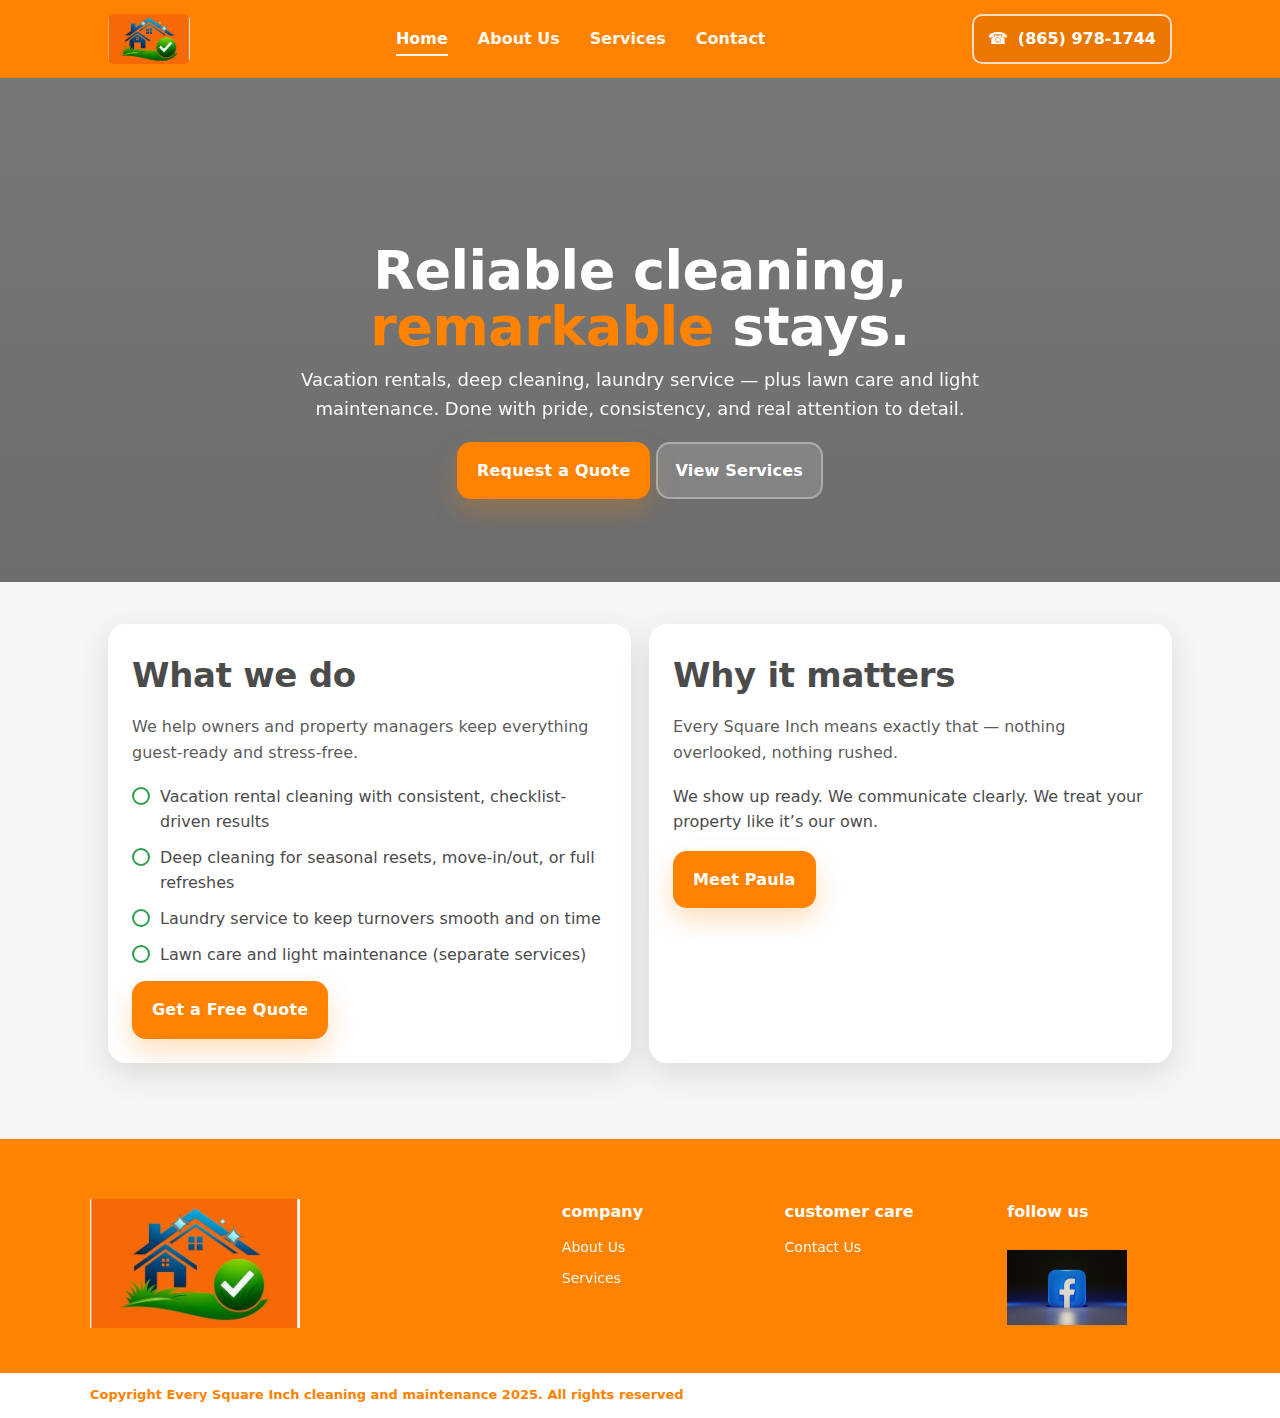
<file: index.html>
<!doctype html>
<html lang="en">
<head>
  <meta charset="UTF-8" />
  <meta name="viewport" content="width=device-width, initial-scale=1.0" />
  <title>Every Square Inch Property Care</title>

  <link rel="stylesheet" href="styles.css" />
</head>

<body>

  <!-- Shared Header -->
  <div id="site-header-slot"></div>

  <!-- HERO -->
  <section class="hero">
    <div class="hero-overlay"></div>

    <div class="hero-content reveal">
      <h1>
        Reliable cleaning,
        <span class="accent">remarkable</span> stays.
      </h1>

      <p>
        Vacation rentals, deep cleaning, laundry service —
        plus lawn care and light maintenance.
        Done with pride, consistency, and real attention to detail.
      </p>

      <div class="hero-actions">
        <a class="btn btn-primary" href="contact.html">Request a Quote</a>
        <a class="btn btn-ghost" href="services.html">View Services</a>
      </div>
    </div>
  </section>

  <!-- MAIN CONTENT -->
  <main class="section">
    <div class="container">

      <div class="grid grid-2">

        <!-- LEFT CARD -->
        <div class="card reveal">
          <h2 class="section-title">What we do</h2>
          <p class="section-sub">
            We help owners and property managers keep everything
            guest-ready and stress-free.
          </p>

          <ul class="checklist">
            <li>
              <span class="check-dot"></span>
              <span>Vacation rental cleaning with consistent, checklist-driven results</span>
            </li>
            <li>
              <span class="check-dot"></span>
              <span>Deep cleaning for seasonal resets, move-in/out, or full refreshes</span>
            </li>
            <li>
              <span class="check-dot"></span>
              <span>Laundry service to keep turnovers smooth and on time</span>
            </li>
            <li>
              <span class="check-dot"></span>
              <span>Lawn care and light maintenance (separate services)</span>
            </li>
          </ul>

          <a class="btn btn-primary" href="contact.html">Get a Free Quote</a>
        </div>

        <!-- RIGHT CARD -->
        <div class="card reveal">
          <h2 class="section-title">Why it matters</h2>
          <p class="section-sub">
            Every Square Inch means exactly that —
            nothing overlooked, nothing rushed.
          </p>

          <p>
            We show up ready. We communicate clearly.
            We treat your property like it’s our own.
          </p>

          <a class="btn btn-primary" href="about.html">Meet Paula</a>
        </div>

      </div>

    </div>
  </main>

  <!-- Shared Footer -->
  <div id="site-footer-slot"></div>

  <!-- Scripts -->
  <script src="include.js" defer></script>
  <script src="script.js" defer></script>

</body>
</html>
</file>
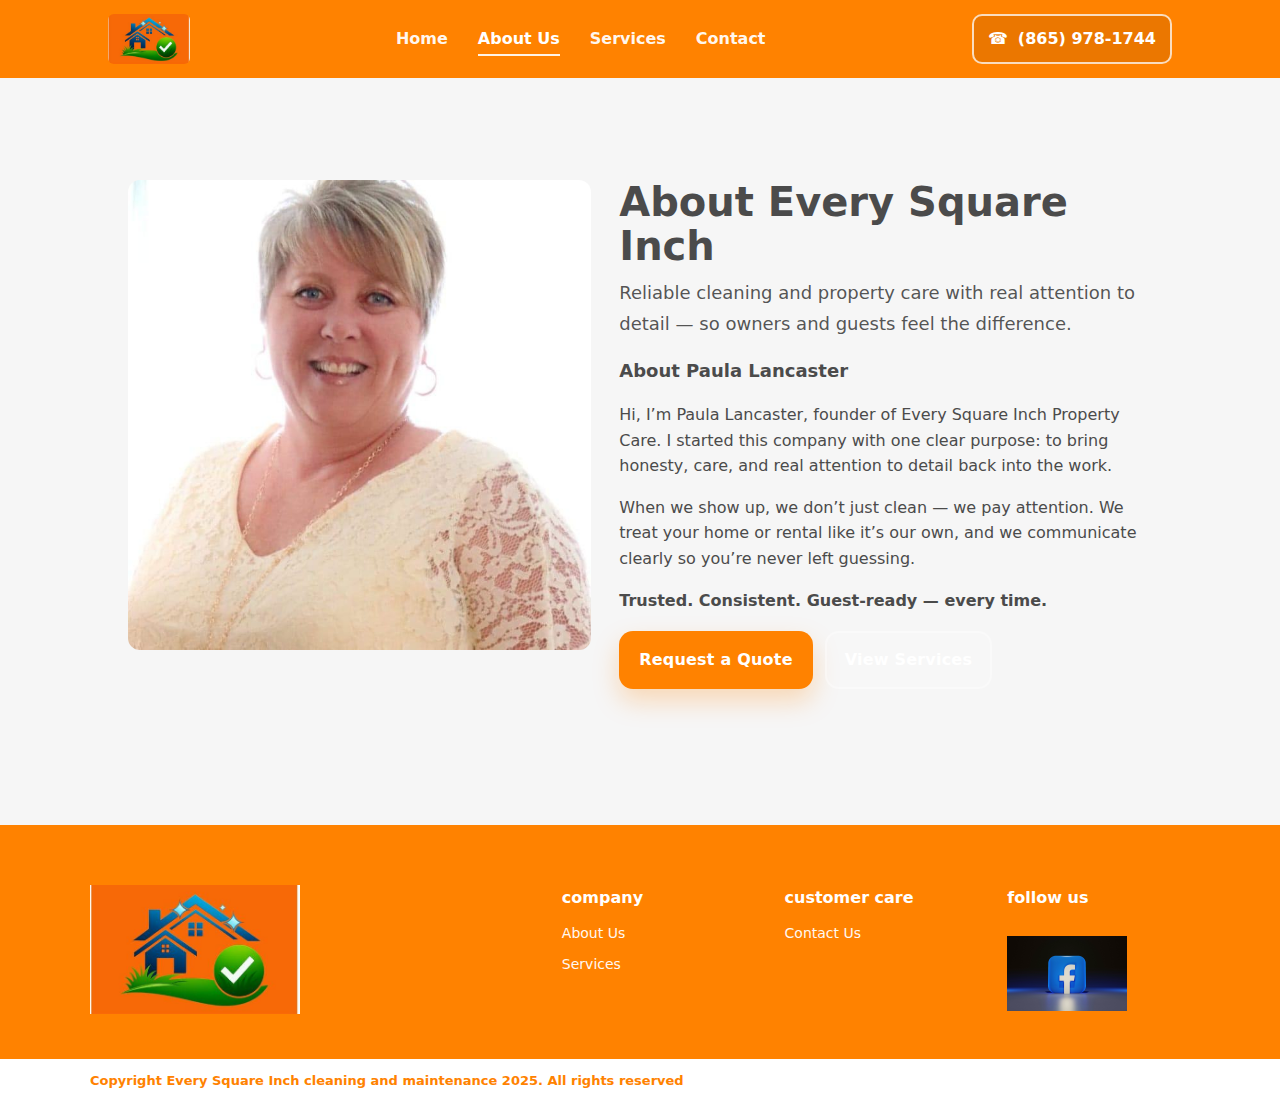
<file: about.html>
<!doctype html>
<html lang="en">
<head>
  <meta charset="UTF-8" />
  <meta name="viewport" content="width=device-width, initial-scale=1.0" />
  <title>About Us | Every Square Inch Property Care</title>
  <link rel="stylesheet" href="styles.css" />
</head>

<body>
  <!-- Injected Header -->
  <div id="site-header-slot"></div>

  <main class="section">
    <div class="container">

      <section class="about-wrap reveal">
        <!-- LEFT: Paula image (NOT a background) -->
        <div class="about-photo">
          <!-- Update the src to whatever Paula image file you actually have -->
          <img src="images/hero.jpg" alt="Paula Lancaster - Every Square Inch Property Care" />
        </div>

        <!-- RIGHT: About text -->
        <div class="about-copy">
          <h1 class="about-title">
            About <span class="accent">Every Square Inch</span>
          </h1>

          <p class="about-sub">
            Reliable cleaning and property care with real attention to detail — so owners and guests feel the difference.
          </p>

          <h2 class="about-h2">About Paula Lancaster</h2>

          <p>
            Hi, I’m Paula Lancaster, founder of Every Square Inch Property Care.
            I started this company with one clear purpose: to bring honesty, care, and real attention to detail back into the work.
          </p>

          <p>
            When we show up, we don’t just clean — we pay attention. We treat your home or rental like it’s our own,
            and we communicate clearly so you’re never left guessing.
          </p>

          <p class="about-signoff">
            Trusted. Consistent. Guest-ready — every time.
          </p>

          <div class="about-actions">
            <a class="btn btn-primary" href="contact.html">Request a Quote</a>
            <a class="btn btn-ghost" href="services.html">View Services</a>
          </div>
        </div>
      </section>

    </div>
  </main>

  <!-- Injected Footer -->
  <div id="site-footer-slot"></div>

  <script src="include.js"></script>
  <script src="script.js"></script>
</body>
</html>
</file>
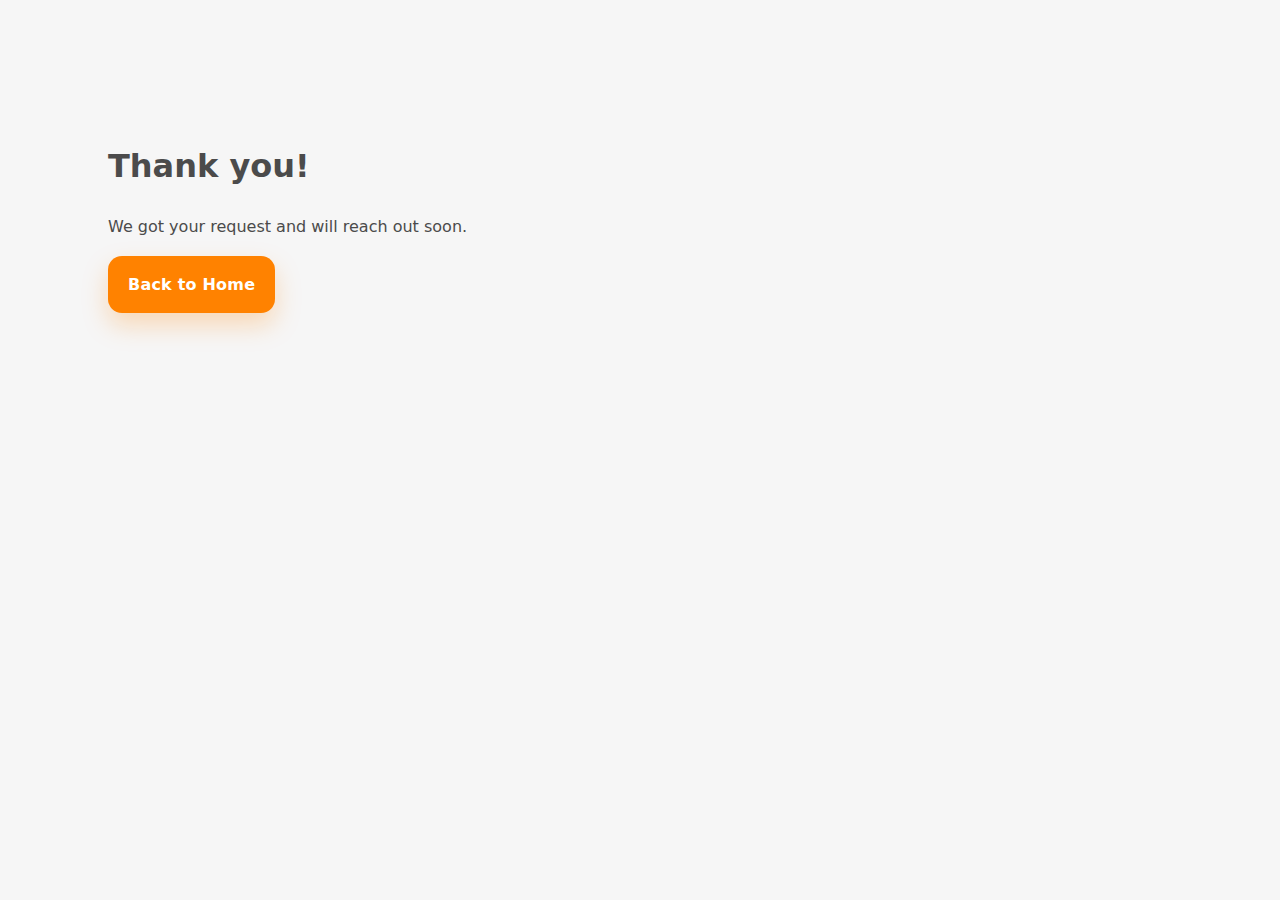
<file: thankyou.html>
<!doctype html>
<html lang="en">
<head>
  <meta charset="UTF-8" />
  <meta name="viewport" content="width=device-width, initial-scale=1.0" />
  <title>Thank You | Every Square Inch Property Care</title>
  <link rel="stylesheet" href="styles.css" />
</head>
<body>
  <div id="site-header"></div>

  <main class="section">
    <div class="container">
      <h1>Thank you!</h1>
      <p>We got your request and will reach out soon.</p>
      <a class="btn btn-primary" href="index.html">Back to Home</a>
    </div>
  </main>

  <div id="site-footer"></div>
  <script src="script.js"></script>
</body>
</html>
</file>
<file: styles.css>
/* ============================================================
  Every Square Inch Property Care — CLEAN STYLESHEET
  Single source of truth. No duplicates. No “mystery overrides.”
  Brand colors:
  - Tennessee Orange: #FF8200
  - White: #FFFFFF
  - Smokey Gray: #4B4B4B (instead of pure black)
============================================================ */

/* -----------------------------
   Reset (tiny but mighty)
----------------------------- */
* { box-sizing: border-box; }
html, body { margin: 0; padding: 0; }
img { max-width: 100%; display: block; }
a { color: inherit; text-decoration: none; }
button, input, select, textarea { font: inherit; }

/* -----------------------------
   Theme tokens
----------------------------- */
:root{
  --orange: #FF8200;
  --white: #FFFFFF;
  --smokey: #4B4B4B;
  --bg: #f6f6f6;
  --card: #ffffff;
  --shadow: 0 10px 30px rgba(75,75,75,0.15);
  --radius: 18px;
  --max: 1100px;

  /* Header height used to offset body padding */
  --header-h: 78px;
}

/* -----------------------------
   Base layout
----------------------------- */
body{
  font-family: system-ui, -apple-system, Segoe UI, Roboto, Arial, sans-serif;
  color: var(--smokey);
  background: var(--bg);
  line-height: 1.6;

  /* IMPORTANT: header is fixed, so body needs breathing room */
  padding-top: var(--header-h);
}

.container{
  width: 100%;
  max-width: var(--max);
  margin: 0 auto;
  padding: 0 18px;
}

/* ============================================================
   HEADER (Injected from header.html)
   - Fixed header so it never scrolls away
   - Shadow on scroll (include.js toggles .is-scrolled)
============================================================ */
#siteHeader.site-header{
  position: fixed;            /* real sticky */
  top: 0;
  left: 0;
  right: 0;
  z-index: 9999;
  background: var(--orange);
  height: var(--header-h);
  display: flex;
  align-items: center;
  transition: box-shadow 180ms ease;
}

#siteHeader.site-header.is-scrolled{
  box-shadow: 0 6px 18px rgba(75,75,75,0.22);
}

#siteHeader .header-inner{
  width: 100%;
  max-width: var(--max);
  margin: 0 auto;
  padding: 10px 18px;
  display: flex;
  align-items: center;
  justify-content: space-between;
  gap: 16px;
}

/* Logo */
#siteHeader .brand{
  display: inline-flex;
  align-items: center;
}

#siteHeader .brand-logo{
  height: 50px;
  width: auto;
  border-radius: 6px;
}

/* Desktop nav */
#siteHeader .site-nav{
  display: flex;
  align-items: center;
  gap: 18px;
}

#siteHeader .nav-link{
  color: rgba(255,255,255,0.95);
  font-weight: 700;
  padding: 10px 6px;
  position: relative;
}

/* Hover underline */
#siteHeader .nav-link::after{
  content: "";
  position: absolute;
  left: 6px;
  right: 6px;
  bottom: 6px;
  height: 2px;
  background: rgba(255,255,255,0.9);
  transform: scaleX(0);
  transform-origin: left;
  transition: transform 160ms ease;
}
#siteHeader .nav-link:hover::after{ transform: scaleX(1); }

/* Active page */
#siteHeader .nav-link.is-active{
  color: var(--white);
}
#siteHeader .nav-link.is-active::after{
  transform: scaleX(1);
}

/* Phone button (desktop only per your earlier note) */
#siteHeader .header-phone{
  display: inline-flex;
  align-items: center;
  gap: 10px;
  color: var(--white);
  font-weight: 800;
  border: 2px solid rgba(255,255,255,0.75);
  padding: 10px 14px;
  border-radius: 10px;
  background: rgba(0,0,0,0.08);
  white-space: nowrap;
}
#siteHeader .header-phone:hover{
  background: rgba(0,0,0,0.14);
}

/* Hamburger */
#siteHeader .menu-btn{
  display: none;
  border: 2px solid rgba(255,255,255,0.75);
  background: rgba(0,0,0,0.08);
  border-radius: 10px;
  padding: 10px 12px;
  cursor: pointer;
}
#siteHeader .menu-bars{
  display: block;
  width: 22px;
  height: 2px;
  background: #fff;
  position: relative;
}
#siteHeader .menu-bars::before,
#siteHeader .menu-bars::after{
  content: "";
  position: absolute;
  left: 0;
  width: 22px;
  height: 2px;
  background: #fff;
}
#siteHeader .menu-bars::before{ top: -7px; }
#siteHeader .menu-bars::after { top:  7px; }

/* Mobile menu panel */
#siteHeader .mobile-menu{
  background: var(--orange);
  border-top: 1px solid rgba(255,255,255,0.35);
  padding: 10px 18px 16px;
}
#siteHeader .mobile-link{
  display: block;
  padding: 12px 6px;
  color: rgba(255,255,255,0.95);
  font-weight: 800;
}
#siteHeader .mobile-link.is-active{
  text-decoration: underline;
}

/* Responsive header */
@media (max-width: 820px){
  #siteHeader .site-nav{ display:none; }
  #siteHeader .header-phone{ display:none; }
  #siteHeader .menu-btn{ display:inline-flex; align-items:center; }
  #siteHeader .brand-logo{ height: 46px; }
}

/* ============================================================
   HERO
============================================================ */
.hero{
  position: relative;
  min-height: 56vh;
  display: grid;
  place-items: center;
  color: var(--white);
  overflow: hidden;
}
.hero::before{
  content: "";
  position: absolute;
  inset: 0;
  background-size: cover;
  background-position: center;
  filter: saturate(1.05);
  transform: scale(1.02);
}
.hero::after{
  content: "";
  position: absolute;
  inset: 0;
  background: linear-gradient(
    180deg,
    rgba(75,75,75,0.74),
    rgba(75,75,75,0.80)
  );
}
.hero-content{
  position: relative;
  z-index: 2;
  text-align: center;
  padding: 42px 16px;
  max-width: 860px;
}
.hero h1{
  margin: 0 0 10px;
  font-size: clamp(34px, 4.4vw, 54px);
  line-height: 1.05;
  letter-spacing: -0.5px;
}
.hero .accent{ color: var(--orange); }
.hero p{
  margin: 0 auto 18px;
  font-size: clamp(16px, 2vw, 18px);
  opacity: 0.96;
  max-width: 740px;
}
/* ================================
   ABOUT PAGE LAYOUT FIX
================================ */

.about-wrap {
  max-width: 1100px;
  margin: 0 auto;
  padding: 60px 20px;
}

.about-grid {
  display: grid;
  grid-template-columns: 1fr 1fr;
  gap: 48px;
  align-items: center;
}

/* Text column */
.about-content h1 {
  margin-top: 0;
}

/* Image column */
.about-image img {
  width: 100%;
  height: auto;
  border-radius: 10px;
}

/* Mobile fallback */
@media (max-width: 900px) {
  .about-grid {
    grid-template-columns: 1fr;
  }
}


/* ============================================================
   Buttons / Sections / Cards / Grids
============================================================ */
.section{ padding: 42px 0; }

.card{
  background: var(--card);
  border-radius: var(--radius);
  box-shadow: var(--shadow);
  padding: 24px;
}

.section-title{
  font-size: clamp(24px, 3vw, 34px);
  margin: 0 0 12px;
  letter-spacing: -0.3px;
}
.section-sub{
  margin: 0 0 18px;
  color: rgba(75,75,75,0.92);
}

.grid{ display:grid; gap:18px; }
.grid-2{ grid-template-columns: repeat(2, minmax(0, 1fr)); }
.grid-3{ grid-template-columns: repeat(3, minmax(0, 1fr)); }

@media (max-width: 900px){
  .grid-3{ grid-template-columns: 1fr; }
  .grid-2{ grid-template-columns: 1fr; }
}

.btn{
  display: inline-flex;
  align-items: center;
  justify-content: center;
  padding: 14px 18px;
  border-radius: 14px;
  font-weight: 900;
  letter-spacing: 0.2px;
  border: 2px solid transparent;
  cursor: pointer;
  transition: transform 120ms ease, box-shadow 120ms ease, background 120ms ease;
}
.btn-primary,
button.btn-primary{
  background: var(--orange);
  color: var(--white);
  box-shadow: 0 12px 26px rgba(255,130,0,0.26);
}
.btn-primary:hover{ transform: translateY(-1px); }
.btn-ghost{
  background: rgba(255,255,255,0.14);
  color: var(--white);
  border-color: rgba(255,255,255,0.32);
}
.btn-ghost:hover{ background: rgba(255,255,255,0.20); }

/* Services card bits */
.service-card{ overflow:hidden; padding:0; }
.service-media{ height:190px; background:#ddd; }
.service-media img{ width:100%; height:100%; object-fit:cover; }
.service-body{ padding:18px; }
.service-body h3{ margin:0 0 8px; font-size:20px; }
.service-body p{ margin:0 0 12px; color: rgba(75,75,75,0.92); }

/* Checklist dots */
.checklist{
  list-style:none;
  padding:0;
  margin:0 0 14px;
  display:grid;
  gap:10px;
}
.checklist li{
  display:flex;
  gap:10px;
  align-items:flex-start;
}
.check-dot{
  width:18px;
  height:18px;
  border-radius:999px;
  border:2px solid #2e9f4a;
  margin-top:3px;
  flex: 0 0 auto;
}

/* ============================================================
   CONTACT PAGE (Form + Map side-by-side)
============================================================ */
.page-wrap{ padding: 28px 16px; }

.contact-wrap{
  display:flex;
  justify-content:center;
}

.contact-card{
  width: 100%;
  max-width: 980px;
  border: 2px solid rgba(75,75,75,0.22);
  border-radius: 10px;
  background: rgba(255,255,255,0.92);
  overflow:hidden;
  box-shadow: var(--shadow);
}

.contact-grid{
  display:flex;
  gap: 22px;
  padding: 18px;
  align-items:flex-start;
}

.contact-form{ flex: 1 1 58%; min-width: 340px; }
.contact-side{ flex: 1 1 42%; min-width: 320px; }

.contact-sub{
  margin-top: 6px;
  margin-bottom: 14px;
  line-height: 1.45;
}

/* Form fields */
.quote-form .form-row{
  display:flex;
  flex-direction:column;
  gap:6px;
  margin-bottom:10px;
}

.form-two{
  display:flex;
  gap:12px;
}
.form-two .form-row{ flex:1; }

/* Orange typing + orange focus (Paula-style, Hoyt-approved-ish) */
.quote-form input,
.quote-form select,
.quote-form textarea{
  padding: 10px 12px;
  border: 1px solid rgba(75,75,75,0.25);
  border-radius: 8px;
  font-size: 14px;
  color: var(--orange);
  background: rgba(255,255,255,0.95);
}

.quote-form input::placeholder,
.quote-form textarea::placeholder{
  color: rgba(75,75,75,0.45);
}

.quote-form input:focus,
.quote-form select:focus,
.quote-form textarea:focus{
  outline:none;
  border-color: var(--orange);
  box-shadow: 0 0 0 3px rgba(255,130,0,0.22);
}

/* Checkboxes: make them orange everywhere */
.quote-form input[type="checkbox"]{
  accent-color: var(--orange);
}

/* Services checkbox layout */
.service-checks{
  display:grid;
  grid-template-columns: repeat(auto-fit, minmax(220px, 1fr));
  gap:10px;
  margin-top: 8px;
}
.service-checks label{
  display:flex;
  align-items:center;
  gap:10px;
  cursor:pointer;
  font-size: 15px;
}

/* Map panel */
.map-box{
  width:100%;
  border: 2px solid rgba(75,75,75,0.18);
  border-radius: 10px;
  overflow:hidden;
  background: var(--white);
}
.map-box iframe{
  width:100%;
  height: 280px;
  border:0;
  display:block;
}

.contact-details{
  margin-top: 12px;
  line-height: 1.5;
}

/* Mobile stack */
@media (max-width: 860px){
  .contact-grid{ flex-direction:column; }
  .contact-form, .contact-side{ min-width: 0; }
  .map-box iframe{ height: 240px; }
}


/* ============================================================
   FOOTER (Injected from footer.html)
   NOTE: You said no phone number in footer — keep footer clean.
============================================================ */
/* ============================================================
   FOOTER (Matches your footer.html structure)
============================================================ */
.site-footer{
  background: var(--orange);
  color: var(--white);
  padding: 60px 0 0;
  margin-top: 34px;
}

/* Outer layout */
.site-footer .footer-inner{
  width: min(1100px, 92%);
  margin: 0 auto;
  display: grid;
  grid-template-columns: 1.1fr 1.6fr;
  gap: 40px;
  align-items: start;
}

/* Left brand/logo */
.site-footer .footer-brand{
  display: flex;
  align-items: center;
  justify-content: flex-start;
}

.site-footer .footer-brand .brand{
  display: inline-flex;
  align-items: center;
}

.site-footer .footer-brand .footer-logo{
  width: 210px;
  max-width: 100%;
  height: auto;
  display: block;
}

/* Right columns */
.site-footer .footer-cols{
  display: grid;
  grid-template-columns: 1fr 1fr 1fr;
  gap: 40px;
  align-items: start;
}

.site-footer .footer-col h4{
  margin: 0 0 12px;
  color: var(--white);
  font-size: 16px;
  font-weight: 800;
  text-transform: lowercase; /* matches screenshot vibe */
}

.site-footer .footer-col a{
  display: block;
  color: var(--white);
  margin: 8px 0;
  font-size: 14px;
  opacity: 0.95;
}

.site-footer .footer-col a:hover{
  text-decoration: underline;
}

/* Follow Us column */
.site-footer .footer-follow{
  display: flex;
  flex-direction: column;
  align-items: flex-start;
}

.site-footer .footer-facebook img{
  width: 120px;     /* makes it look like your screenshot (big FB tile) */
  height: auto;
  display: block;
  margin-top: 6px;
}

/* White copyright strip */
.site-footer .footer-strip{
  background: var(--white);
  margin-top: 40px;
  padding: 12px 0;
}

.site-footer .footer-strip p{
  margin: 0;
  width: min(1100px, 92%);
  margin-inline: auto;
  color: var(--orange);
  font-size: 13px;
  font-weight: 700;
}

/* Responsive */
@media (max-width: 900px){
  .site-footer .footer-inner{
    grid-template-columns: 1fr;
    text-align: center;
  }

  .site-footer .footer-brand{
    justify-content: center;
  }

  .site-footer .footer-cols{
    grid-template-columns: 1fr;
    justify-items: center;
  }

  .site-footer .footer-follow{
    align-items: center;
  }
}


/* ============================================================
   Reveal animation (your “slides up” effect)
============================================================ */
.reveal{
  opacity: 0;
  transform: translateY(18px);
  transition: opacity 520ms ease, transform 520ms ease;
}
.reveal.show{
  opacity: 1;
  transform: translateY(0);
}
/* =========================================================
  ABOUT PAGE (side-by-side)
  Desktop: image left, text right
  Mobile: stacked
========================================================= */
.about-wrap{
  display: grid;
  grid-template-columns: 1fr 1.15fr;
  gap: 28px;
  align-items: start;
}

.about-photo img{
  width: 100%;
  height: auto;
  border-radius: 12px;
  display: block;
}

.about-title{
  margin: 0 0 10px;
  font-size: clamp(28px, 3.4vw, 40px);
  line-height: 1.1;
}

.about-sub{
  margin: 0 0 18px;
  color: rgba(75,75,75,0.95);
  font-size: 18px;
  line-height: 1.7;
}

.about-h2{
  margin: 18px 0 10px;
  font-size: 18px;
}

.about-signoff{
  margin-top: 14px;
  font-weight: 800;
}

.about-actions{
  margin-top: 18px;
  display: flex;
  gap: 12px;
  flex-wrap: wrap;
}

@media (max-width: 900px){
  .about-wrap{
    grid-template-columns: 1fr;
  }
}
/* ===========================
   MOBILE MENU FIX (CUT-OFF)
   =========================== */

#siteHeader { position: sticky; top: 0; z-index: 9999; }

/* make sure the header inner can be an anchor for absolute menu */
.header-inner { position: relative; }

/* the dropdown itself */
#mobileMenu {
  position: absolute;
  top: calc(100% + 10px);
  right: 12px;
  left: auto;

  width: min(240px, calc(100vw - 24px));
  max-width: calc(100vw - 24px);

  z-index: 10000;
  overflow: visible;
}

/* if any parent is clipping the dropdown, kill the clip */
#siteHeader,
.header-inner,
.site-header {
  overflow: visible !important;
}
/* ============================================================
   MOBILE PATCHES (KEEP LAST)
   Put ALL mobile-only fixes here so we never duplicate styles.
============================================================ */

/* kill accidental horizontal scroll */
html, body { overflow-x: hidden; }

/* CONTACT: services checkboxes + form spacing on phones */
@media (max-width: 600px) {

  /* make the checkbox list 1-column and tight */
  .service-checks{
    display: grid !important;
    grid-template-columns: 1fr !important;
    gap: 10px !important;
    margin: 0 !important;
    padding: 0 !important;
  }

  .service-checks label{
    display: flex !important;
    align-items: center !important;
    gap: 12px !important;
    line-height: 1.2 !important;
    white-space: normal !important;
    margin: 0 !important;
    padding: 0 !important;
  }

  /* make the checkbox not huge */
  .service-checks input[type="checkbox"]{
    width: 20px !important;
    height: 20px !important;
    margin: 0 !important;
    flex: 0 0 auto !important;
  }

  /* reduce crazy spacing between form rows if you have it */
  .quote-form .form-row{
    margin: 0 0 14px !important;
  }

  /* stop the 2-column City/State row from squeezing on mobile */
  .quote-form .grid-2,
  .quote-form .two-col,
  .quote-form .row-2{
    grid-template-columns: 1fr !important;
  }
}

/* ============================================================
   MOBILE PATCHES (KEEP LAST)
============================================================ */

/* kill accidental horizontal scroll */
html, body { overflow-x: hidden; }

/* Make checkboxes orange (Chrome/Android supported) */
input[type="checkbox"]{
  accent-color: #ff8200;
}

/* CONTACT: services checkboxes + form spacing on phones */
@media (max-width: 600px) {

  /* force 1-column services list */
  .service-checks{
    display: grid;
    grid-template-columns: 1fr;
    gap: 12px;
    margin: 0;
    padding: 0;
  }

  .service-checks label{
    display: flex;
    align-items: center;
    gap: 12px;
    line-height: 1.2;
    white-space: normal;
    margin: 0;
    padding: 0;
  }

  .service-checks input[type="checkbox"]{
    width: 22px;
    height: 22px;
    margin: 0;
    flex: 0 0 auto;
  }

  /* general form spacing */
  .quote-form .form-row{
    margin: 0 0 14px;
  }

  /* stop City/State from squeezing into 2 columns on phones */
  .quote-form .grid-2,
  .quote-form .two-col,
  .quote-form .row-2{
    grid-template-columns: 1fr;
  }
}
/* ===== MOBILE FIX: Contact form should NEVER overflow ===== */
@media (max-width: 700px) {
  /* Prevent width math from causing cut-off */
  *, *::before, *::after { box-sizing: border-box; }

  /* Make the services list ALWAYS 1 column on phones */
  .service-checks {
    display: grid !important;
    grid-template-columns: 1fr !important;
    gap: 12px !important;
  }

  .service-checks label {
    display: flex !important;
    align-items: center !important;
    gap: 12px !important;
    white-space: normal !important;
  }

  .service-checks input[type="checkbox"] {
    flex: 0 0 auto !important;
  }

  /* Any 2-column rows in the form must stack on mobile */
  .quote-form .grid-2,
  .quote-form .row-2,
  .quote-form .two-col {
    grid-template-columns: 1fr !important;
  }

  /* Force inputs to stay inside the card */
  .quote-form input,
  .quote-form select,
  .quote-form textarea {
    width: 100% !important;
    max-width: 100% !important;
  }
}
</file>
